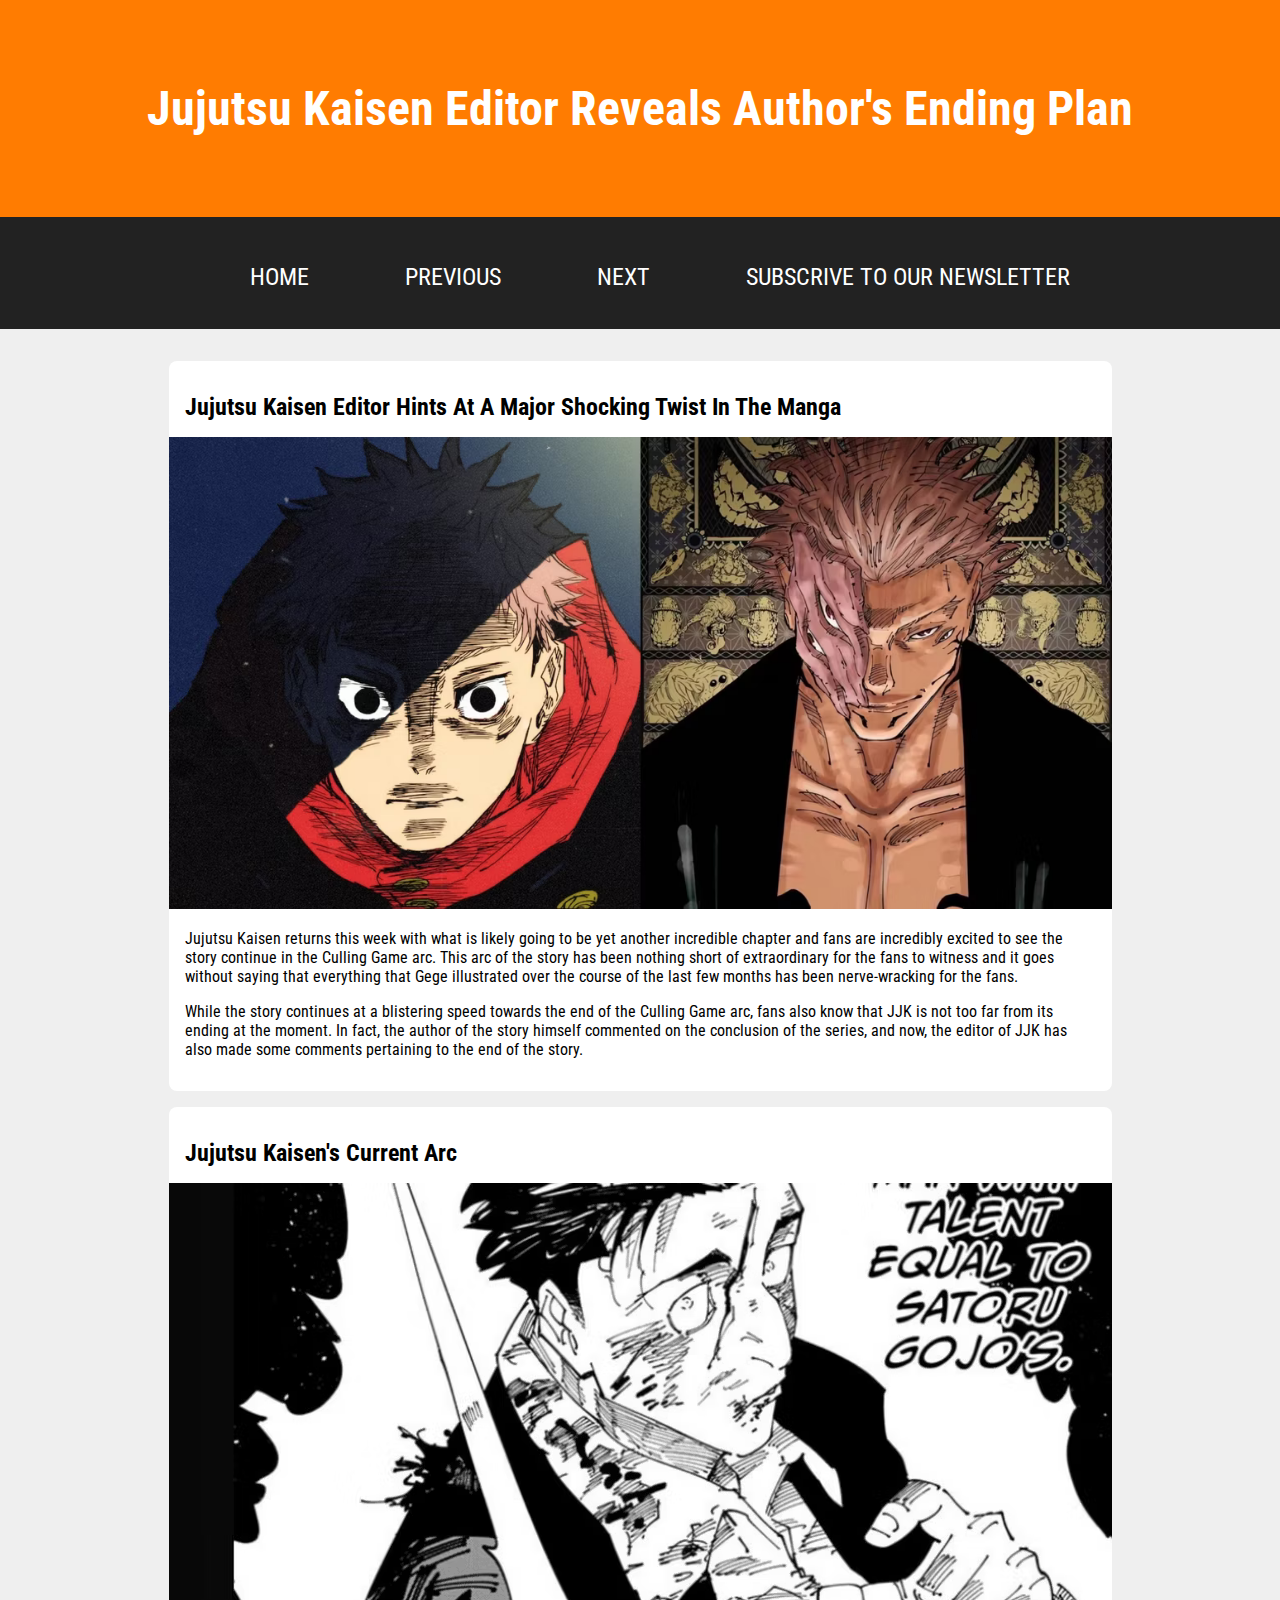
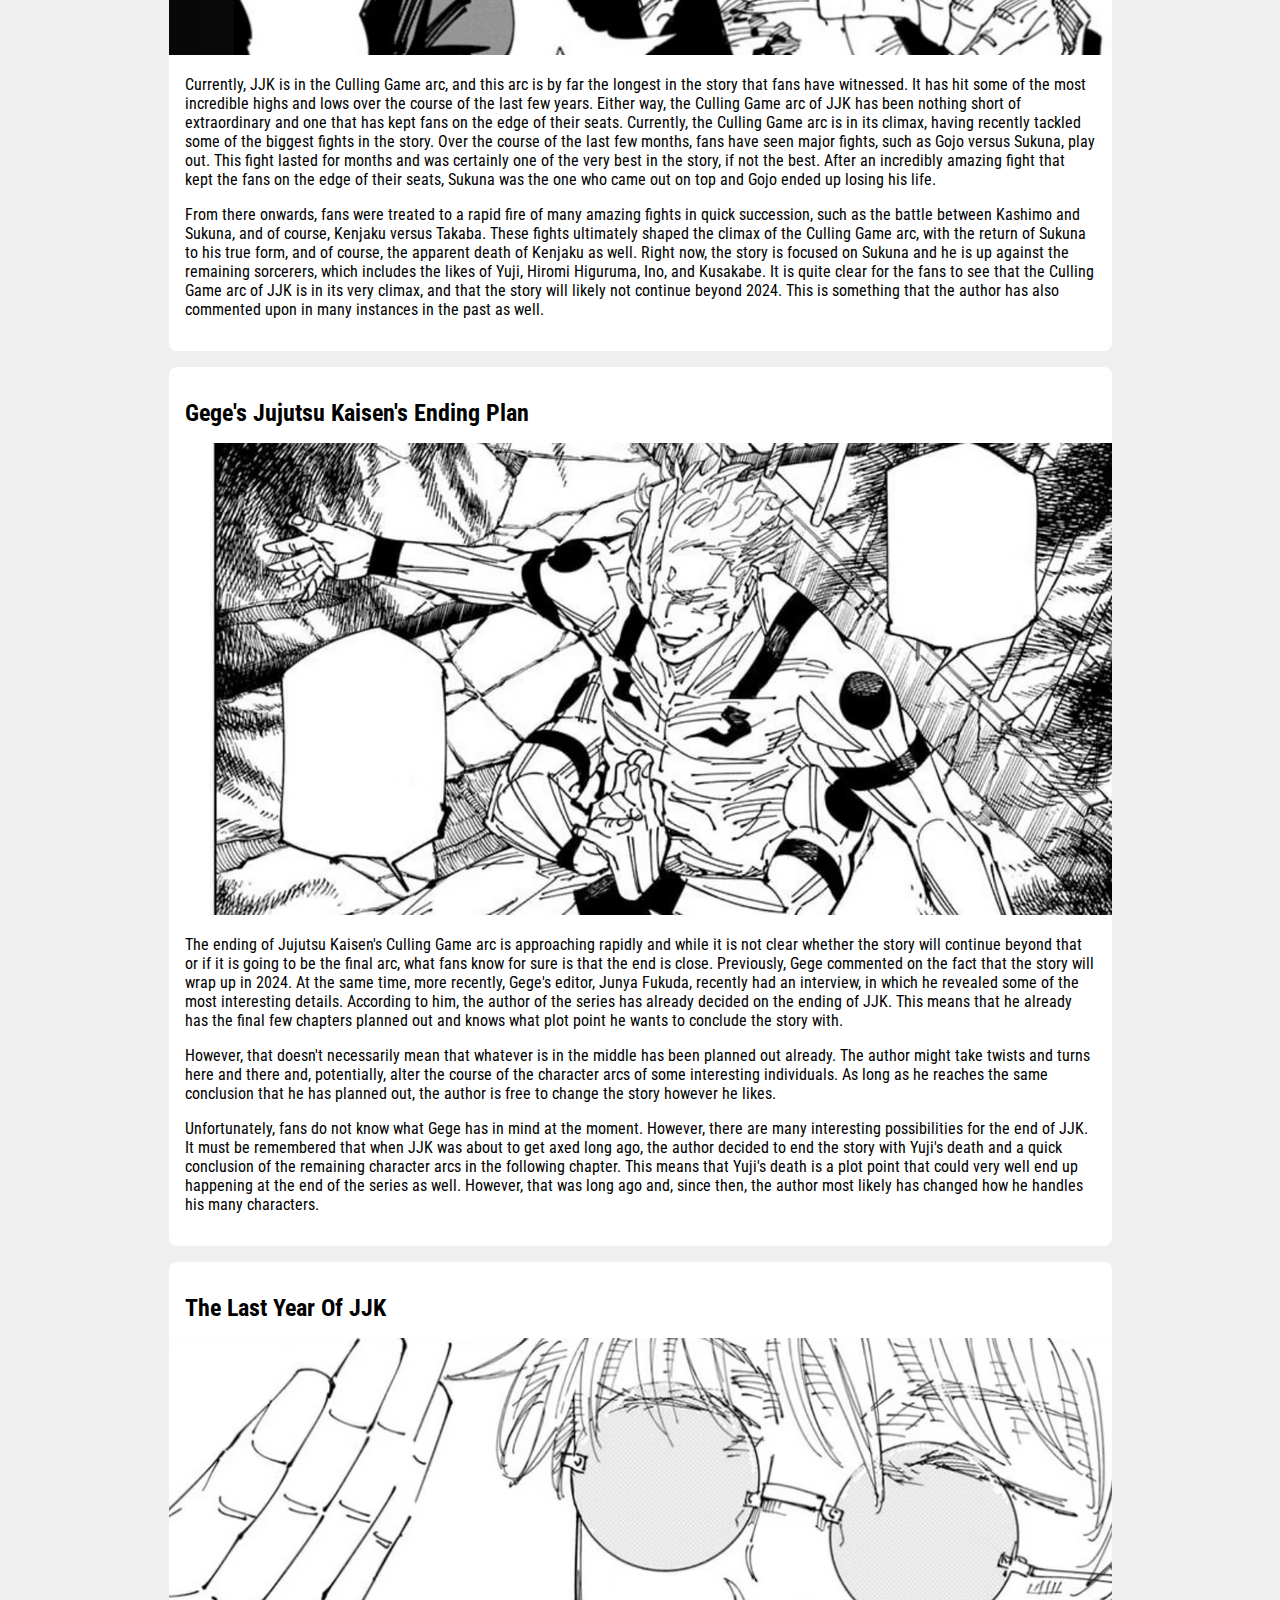
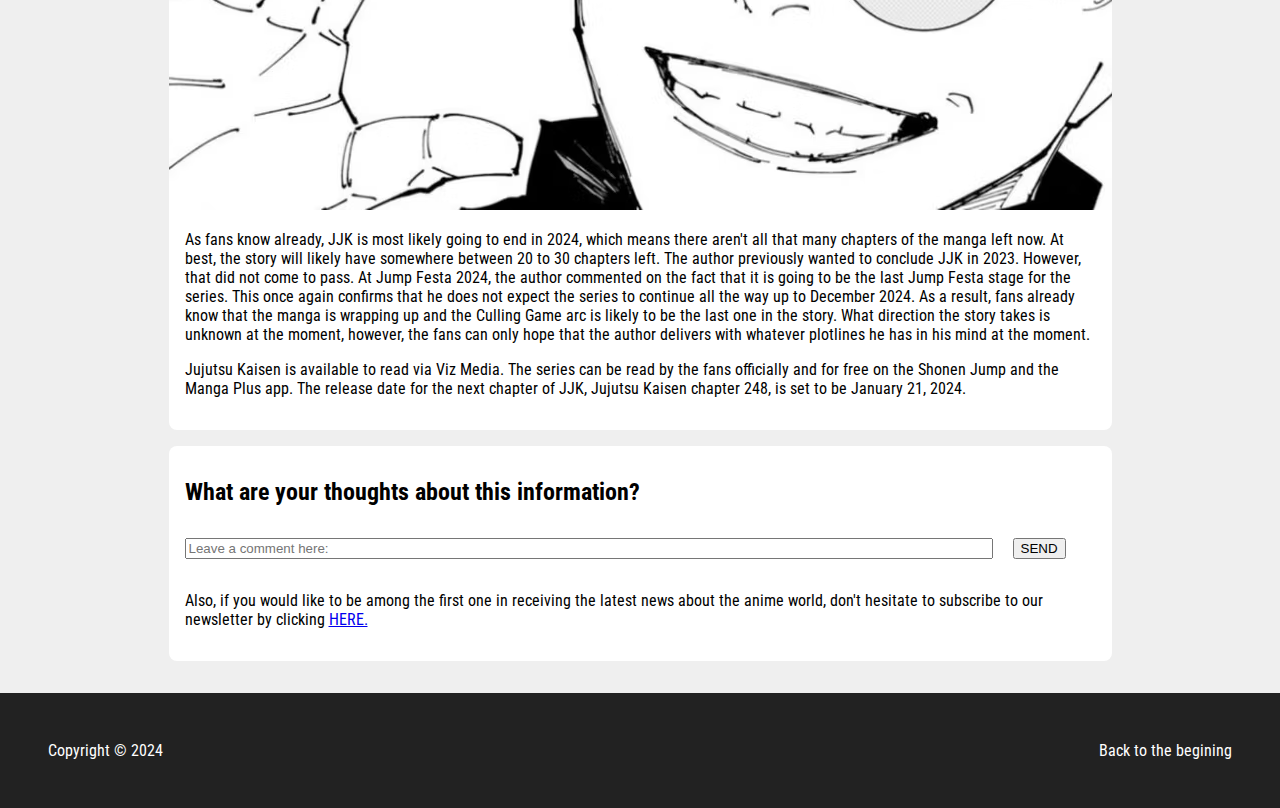
<file: index.html>
<!DOCTYPE html>
<html>
<head>
    <title>Jujutsu Kaisen Editor Reveals Author's Ending Plan</title>

    <link rel="preconnect" href="https://fonts.googleapis.com">
    <link rel="preconnect" href="https://fonts.gstatic.com" crossorigin>
    <link href="https://fonts.googleapis.com/css2?family=Poppins:wght@400;700&family=Roboto+Condensed&display=swap" rel="stylesheet">

    <link rel="stylesheet" href="style.css" />

</head>
<body>

    <header>
        <h1 id="titulo">Jujutsu Kaisen Editor Reveals Author's Ending Plan</h1>
    </header>

    <nav>
        <ul>
            <li> <a href="https://www.youtube.com/watch?v=pmo9HygCJ6M&t=1s">HOME</a> </li>
            <li> <a href="index.html">PREVIOUS</a> </li>
            <li> <a href="index.html">NEXT</a> </li>
            <li> <a href="newsletter.html">SUBSCRIVE TO OUR NEWSLETTER</a> </li>
        </ul>
    </nav>

<div class="clearfix"></div>

    <section class="container">

        <article class="post">
            <h2>Jujutsu Kaisen Editor Hints At A Major Shocking Twist In The Manga</h2>
            <img src="./1.png" width="943" />
            <p> Jujutsu Kaisen returns this week with what is likely going to be yet another incredible chapter and fans are incredibly excited
                to see the story continue in the Culling Game arc. This arc of the story has been nothing short of extraordinary for the fans to
                witness and it goes without saying that everything that Gege illustrated over the course of the last few months has been
                nerve-wracking for the fans.</p>
            <p> While the story continues at a blistering speed towards the end of the Culling Game arc, fans also know that JJK is not too far
                from its ending at the moment. In fact, the author of the story himself commented on the conclusion of the series, and now, the
                editor of JJK has also made some comments pertaining to the end of the story.</p>
        </article>

        <article class="post">
            <h2>Jujutsu Kaisen's Current Arc</h2>
            <img src="./2.png" />
            <p> Currently, JJK is in the Culling Game arc, and this arc is by far the longest in the story that fans have witnessed. It has hit
                some of the most incredible highs and lows over the course of the last few years. Either way, the Culling Game arc of JJK has been
                nothing short of extraordinary and one that has kept fans on the edge of their seats. Currently, the Culling Game arc is in its
                climax, having recently tackled some of the biggest fights in the story. Over the course of the last few months, fans have seen
                major fights, such as Gojo versus Sukuna, play out. This fight lasted for months and was certainly one of the very best in the
                story, if not the best. After an incredibly amazing fight that kept the fans on the edge of their seats, Sukuna was the one who
                came out on top and Gojo ended up losing his life.</p>
            <p> From there onwards, fans were treated to a rapid fire of many amazing fights in quick succession, such as the battle between Kashimo
                and Sukuna, and of course, Kenjaku versus Takaba. These fights ultimately shaped the climax of the Culling Game arc, with the return
                of Sukuna to his true form, and of course, the apparent death of Kenjaku as well. Right now, the story is focused on Sukuna and he is
                up against the remaining sorcerers, which includes the likes of Yuji, Hiromi Higuruma, Ino, and Kusakabe. It is quite clear for the
                fans to see that the Culling Game arc of JJK is in its very climax, and that the story will likely not continue beyond 2024. This is
                something that the author has also commented upon in many instances in the past as well.</p>
        </article>

        <article class="post">
            <h2>Gege's Jujutsu Kaisen's Ending Plan</h2>
            <img src="./3.png" />
            <p> The ending of Jujutsu Kaisen's Culling Game arc is approaching rapidly and while it is not clear whether the story will continue
                beyond that or if it is going to be the final arc, what fans know for sure is that the end is close. Previously, Gege commented on
                the fact that the story will wrap up in 2024. At the same time, more recently, Gege's editor, Junya Fukuda, recently had an interview,
                in which he revealed some of the most interesting details. According to him, the author of the series has already decided on the
                ending of JJK. This means that he already has the final few chapters planned out and knows what plot point he wants to conclude the
                story with.</p>
            <p> However, that doesn't necessarily mean that whatever is in the middle has been planned out already. The author might take twists and
                turns here and there and, potentially, alter the course of the character arcs of some interesting individuals. As long as he reaches
                the same conclusion that he has planned out, the author is free to change the story however he likes.</p>
            <p> Unfortunately, fans do not know what Gege has in mind at the moment. However, there are many interesting possibilities for the end of
                JJK. It must be remembered that when JJK was about to get axed long ago, the author decided to end the story with Yuji's death and a
                quick conclusion of the remaining character arcs in the following chapter. This means that Yuji's death is a plot point that could very
                well end up happening at the end of the series as well. However, that was long ago and, since then, the author most likely has changed
                how he handles his many characters.</p>
        </article>

        <article class="post">
            <h2>The Last Year Of JJK</h2>
            <img src="./4.png" />
            <p> As fans know already, JJK is most likely going to end in 2024, which means there aren't all that many chapters of the manga left now.
                At best, the story will likely have somewhere between 20 to 30 chapters left. The author previously wanted to conclude JJK in 2023.
                However, that did not come to pass. At Jump Festa 2024, the author commented on the fact that it is going to be the last Jump Festa
                stage for the series. This once again confirms that he does not expect the series to continue all the way up to December 2024.
                As a result, fans already know that the manga is wrapping up and the Culling Game arc is likely to be the last one in the story.
                What direction the story takes is unknown at the moment, however, the fans can only hope that the author delivers with whatever
                plotlines he has in his mind at the moment.</p>
            <p> Jujutsu Kaisen is available to read via Viz Media. The series can be read by the fans officially and for free on the Shonen Jump and
                the Manga Plus app. The release date for the next chapter of JJK, Jujutsu Kaisen chapter 248, is set to be January 21, 2024.</p>
        </article>

        <article class="post">
            <h2>What are your thoughts about this information?</h2>
            <form>
                <input class="comment" type="text" name="comment" placeholder="Leave a comment here:">
                <button> SEND </button>   
            </form>
            <p> Also, if you would like to be among the first one in receiving the latest news about the anime world, don't hesitate to subscribe to our newsletter
                by clicking <a href="./newsletter.html"> HERE. </a> </p>
        </article>


    </section>


<div class="clearfix"></div>

    <footer>

        <section>
            <a href="#titulo">Back to the begining</a>
        </section>

        <p>Copyright &copy; 2024</p>

    </footer>
</body>
</html>
</file>
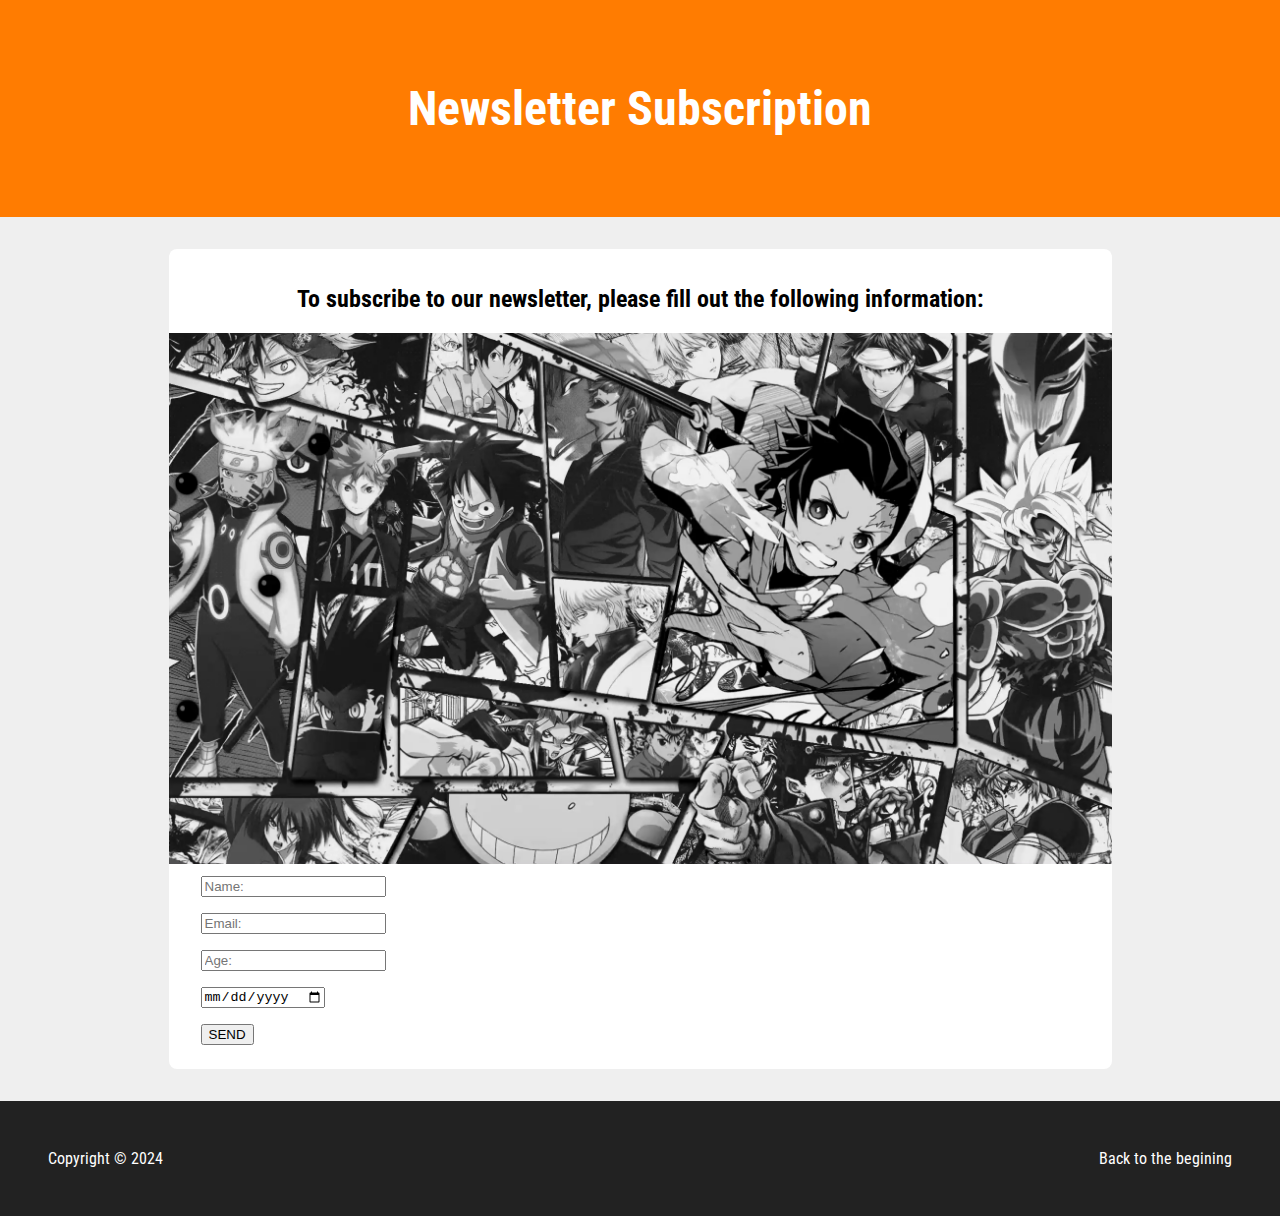
<file: newsletter.html>
<!DOCTYPE html>
<html>
<head>

    <title>Newsletter Subscription:</title>
    <link rel="preconnect" href="https://fonts.googleapis.com">
    <link rel="preconnect" href="https://fonts.gstatic.com" crossorigin>
    <link href="https://fonts.googleapis.com/css2?family=Poppins:wght@400;700&family=Roboto+Condensed&display=swap" rel="stylesheet">

    <link rel="stylesheet" href="style-newsletter.css" />

</head>
<body>

    <header>
        <h1 id="titulo">Newsletter Subscription</h1>
    </header>

    <section class="container">

        <article class="post">

            <h2> To subscribe to our newsletter, please fill out the following information: </h2>
            <img src="./6.png" width="943"/>
            
            <form>
                <input type="text" name="name" placeholder="Name:">
            <div class="clearfix"></div>
                <input type="email" name="email" placeholder="Email:">
            <div class="clearfix"></div>
                <input type="number" name="age" placeholder="Age:">
            <div class="clearfix"></div>
                <input type="date" name="dob" placeholder="Date of Birth:">
            <div class="clearfix"></div>
                <button> SEND </button>
            </form>

        </article>

    </section>

    <footer>

        <section>
            <a href="index.html">Back to the begining</a>
        </section>

        <p>Copyright &copy; 2024</p>

    </footer>

</body>
</html>
</file>
<file: style.css>
html{
    font-family: 'Poppins', sans-serif;
font-family: 'Roboto Condensed', sans-serif;
}

body {


margin: 0;
background-color: #efefef;

}

/*titulo*/

header {

    background-color: #ff7c01;
    color: white;
    padding: 3rem 2rem;

}


header h1 {

    font-size: 3rem;
    text-align: center;

}


/*navegador*/

nav {
    background-color: #222222;
    padding: 1rem 2rem;
    height: 5rem;
    display: flex;      /*CENTRAR EN EL EJE HORIZONTAL NOJODA!*/
    justify-content: center;
}

nav a {
    transition: color 0.3s ease;
    color: #fff;
    font-size: 1.5rem;
    text-decoration: none;
    padding: 2rem;
    line-height: 1.5rem;
}

nav a:hover {
    color: rgb(223, 166, 60);
}

nav ul li {
    float: left;
    list-style: none;
    margin: 1rem;
}


/*impedir que al colocar los elementos del ul lado a lado el siguiente elemento tambien haga dicha acción*/

.clearfix {
    clear: both;
}


/*tarjetas tipo instagram*/

.container {

    width: 943px;
    margin: 0 auto;
    padding: 1rem;

}


section article {
    transition: box-shadow 0.3s ease;
    background-color: white;
    margin: 1rem 0rem;
    border-radius: 0.5rem;
    padding: 1rem 0;
}


section article h2, section article p, section input {
    margin: 1rem;
}


section article:hover {
    box-shadow: 0 0.1rem 0.4rem rgba(0,0,0,0.3);
}

.comment {
    width: 800px;
}


/*pie de página*/

footer {
    background-color: #222;
    padding: 3rem;
    color: #fff;
}


footer section {
    float: right;
}


footer p {
    margin: 0;
}


footer a {
    transition: color 0.3s ease;
    color: #fff;
    text-decoration: none;
}


footer a:hover {
    color: rgb(223, 166, 60);
}
</file>
<file: style-newsletter.css>
/*linkear fuente de google*/

html {
    font-family: 'Poppins', sans-serif;
    font-family: 'Roboto Condensed', sans-serif;
}


body {
    margin: 0;
    background-color: #efefef;
}


/*cabecero*/

header {
    background-color: #ff7c01;
    color: white;
    padding: 3rem 2rem;
}


header h1 {
    font-size: 3rem;
    text-align: center;
}


/*caja de info tipo instagram*/

.container {

    width: 943px;
    margin: 0 auto;
    padding: 1rem;

}


section article {
    transition: box-shadow 0.3s ease;
    background-color: white;
    margin: 1rem 0rem;
    border-radius: 0.5rem;
    padding: 1rem 0;
    
}


section article h2 {
    text-align: center;
}



section input, section  button {
    margin: 0.5rem 2rem;
}


section article:hover {
    box-shadow: 0 0.1rem 0.4rem rgba(0,0,0,0.3);
}



/*propiedades del footer*/

footer {
    background-color: #222;
    padding: 3rem;
    color: #fff;
}


footer section {
    float: right;
}


footer p {
    margin: 0;
}


footer a {
    transition: color 0.3s ease;
    color: #fff;
    text-decoration: none;
}


footer a:hover {
    color: rgb(223, 166, 60);
}
</file>
